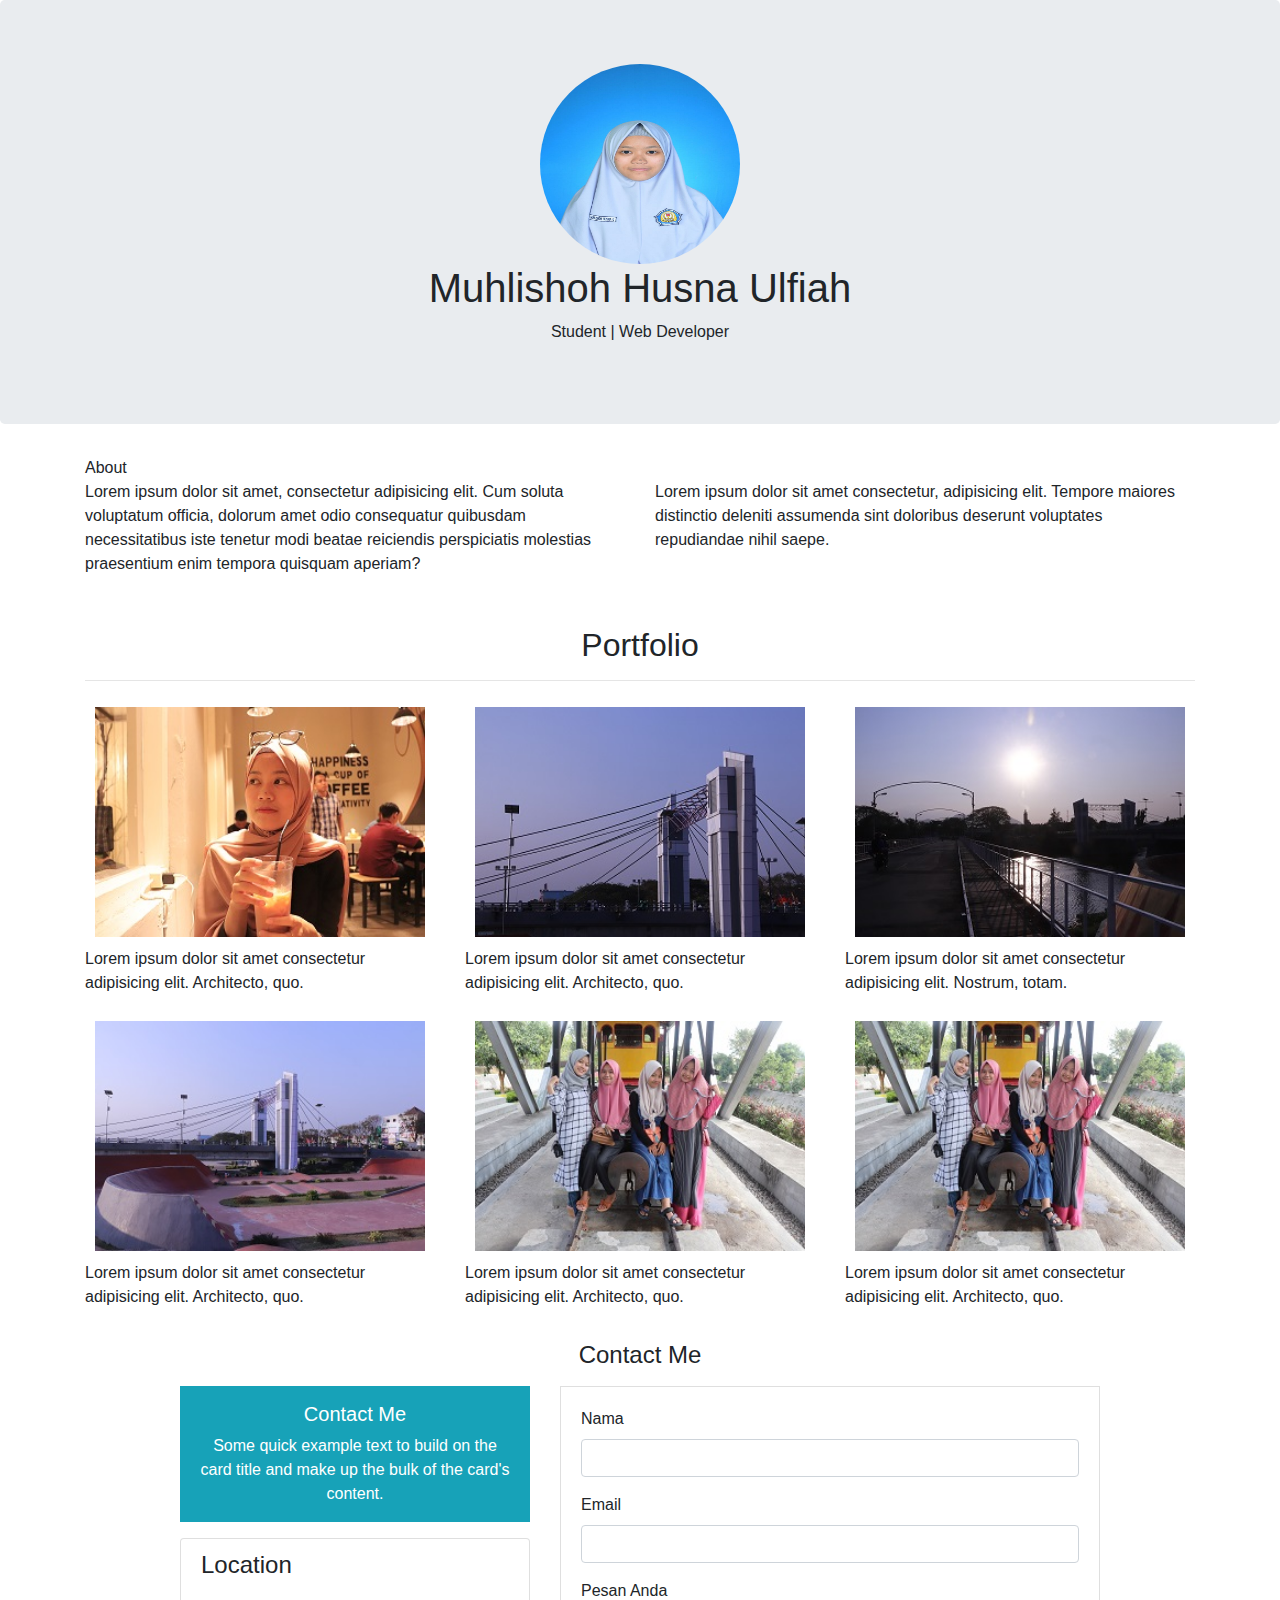
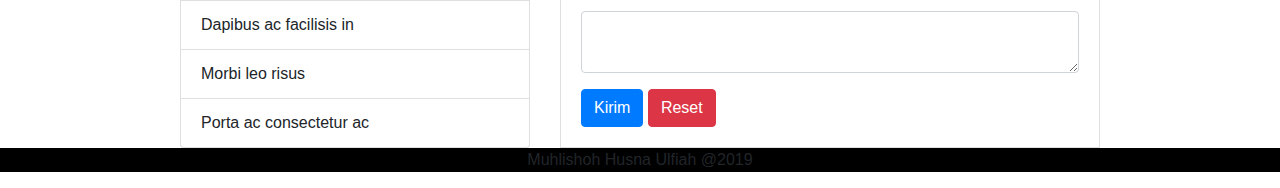
<file: index.html>
<!doctype html>
<html lang="en">
  <head>
    <!-- Required meta tags -->
    <meta charset="utf-8">
    <meta name="viewport" content="width=device-width, initial-scale=1, shrink-to-fit=no">

    <!-- Bootstrap CSS -->
    <link rel="stylesheet" href="css/bootstrap.min.css" >
    <link rel="stylesheet" href="style.css">
    <title>Hello, world!</title>
  </head>
  <body>
  
    <!-- jumbotron -->
    <div class="jumbotron text-center">
        <img src="img/profil.jpg" class="rounded-circle" weight=150 height="150">
        <h1>Muhlishoh Husna Ulfiah</h1>
        <p> Student | Web Developer </p>
      </div>
    <!-- akhir jumbotron -->

    <!-- awal about -->

    <section class="about" id="about">
      <div class="container"> 
          <div class="row"> 
            <div class="col-sm-12"> About
             </div>
          </div> 
          <div class="row">
                <div class="col-lg-6">
                Lorem ipsum dolor sit amet, consectetur adipisicing elit. Cum soluta voluptatum officia, 
                dolorum amet odio consequatur quibusdam necessitatibus iste tenetur 
                modi beatae reiciendis perspiciatis molestias praesentium enim tempora quisquam aperiam?
          </div>
          <div class="col-lg-6">
            Lorem ipsum dolor sit amet consectetur, adipisicing elit. Tempore maiores distinctio 
            deleniti assumenda sint doloribus deserunt voluptates repudiandae nihil saepe.
        </div>
        </div>
  </section>
  <!-- Portfolio -->
    <section class="portfolio" id="portfolio">
        <div class="container">
            <div class="row">
                <div class="col-sm-12 text-center">
                    <h2>Portfolio</h2>
                    <hr>

                </div>
            </div>
            <div class="row">
                <div class="col-sm-4">
                    <a href="" class="thumbnail">
                        <img src="img/aku.JPG" alt="">
                    </a>
                    <P>Lorem ipsum dolor sit amet consectetur adipisicing elit. Architecto, quo.</P>
                </div>
                <div class="col-sm-4">
                    <a href="" class="thumbnail">
                        <img src="img/gantung.JPG" alt="">
                    </a>
                    <P>Lorem ipsum dolor sit amet consectetur adipisicing elit. Architecto, quo.</P>
                </div>
                <div class="col-sm-4">
                    <a href="" class="thumbnail">
                        <img src="img/jembatan.JPG" alt="">
                    </a>
                    <p>Lorem ipsum dolor sit amet consectetur adipisicing elit. Nostrum, totam.</p>
                </div>
                <div class="col-sm-4">
                    <a href="" class="thumbnail">
                        <img src="img/bermain.JPG" alt="">
                    </a>
                    <P>Lorem ipsum dolor sit amet consectetur adipisicing elit. Architecto, quo.</P>
                </div>
                <div class="col-sm-4">
                    <a href="" class="thumbnail">
                        <img src="img/teman.JPG" alt="">
                    </a>
                    <P>Lorem ipsum dolor sit amet consectetur adipisicing elit. Architecto, quo.</P>
                </div>
                <div class="col-sm-4">
                    <a href="" class="thumbnail">
                        <img src="img/teman.JPG" alt="">
                    </a>
                    <P>Lorem ipsum dolor sit amet consectetur adipisicing elit. Architecto, quo.</P>
                </div>
            </div>
        </div>
    </section>
    <!-- End Portofolio -->

    <!-- awal kontak -->
    <section id="contact" class="mt-3">
      <div class="text-center mb-3"><h4>Contact Me</h4></div>
      <div class="container">
          <div class="row justify-content-center">
              <div class="col-md-4">
                <div class="p-3 bg-info text-center text-white">
                  <h5>Contact Me</h5>
                    Some quick example text to build on the card title and make up the bulk of the card's content.
                </div>
                <ul class="list-group mt-3">
                    <li class="list-group-item"><h4>Location</h4></li>
                    <li class="list-group-item">Dapibus ac facilisis in</li>
                    <li class="list-group-item">Morbi leo risus</li>
                    <li class="list-group-item">Porta ac consectetur ac</li>
                </ul>
              </div>
              <div class="col-md-6">
                <div class="card card-body rounded-0">
                    <form action="">
                        <div class="form-group">
                            <label>Nama</label>
                            <input type="text" class="form-control">
                          </div>
                        <div class="form-group">
                          <label>Email</label>
                          <input type="email" class="form-control">
                        </div>
                        <div class="form-group">
                            <label>Pesan Anda</label>
                            <textarea class="form-control"></textarea>
                        </div>
                        <input type="submit" class="btn btn-primary" value="Kirim">
                        <input type="reset" class="btn btn-danger" value="Reset">
                      </form>
                </div>
              </div>
            </div>
      </div>
    </section>
    <div id="footer">
      <p> Muhlishoh Husna Ulfiah @2019 </p>
    </div>
    <!-- akhir kontak -->

    <!-- akhir about -->
  
    <!-- Optional JavaScript -->
    <!-- jQuery first, then Popper.js, then Bootstrap JS -->
    <!-- <script src="https://code.jquery.com/jquery-3.3.1.slim.min.js" 
        integrity="sha384-q8i/X+965DzO0rT7abK41JStQIAqVgRVzpbzo5smXKp4YfRvH+8abtTE1Pi6jizo" crossorigin="anonymous"></script>
    <script src="https://cdnjs.cloudflare.com/ajax/libs/popper.js/1.14.7/umd/popper.min.js" integrity="sha384-UO2eT0CpHqdSJQ6hJty5KVphtPhzWj9WO1clHTMGa3JDZwrnQq4sF86dIHNDz0W1" crossorigin="anonymous"></script> -->
 
    <script src="js/bootstrap.min.js" ></script>
  </body>
</html>
</file>
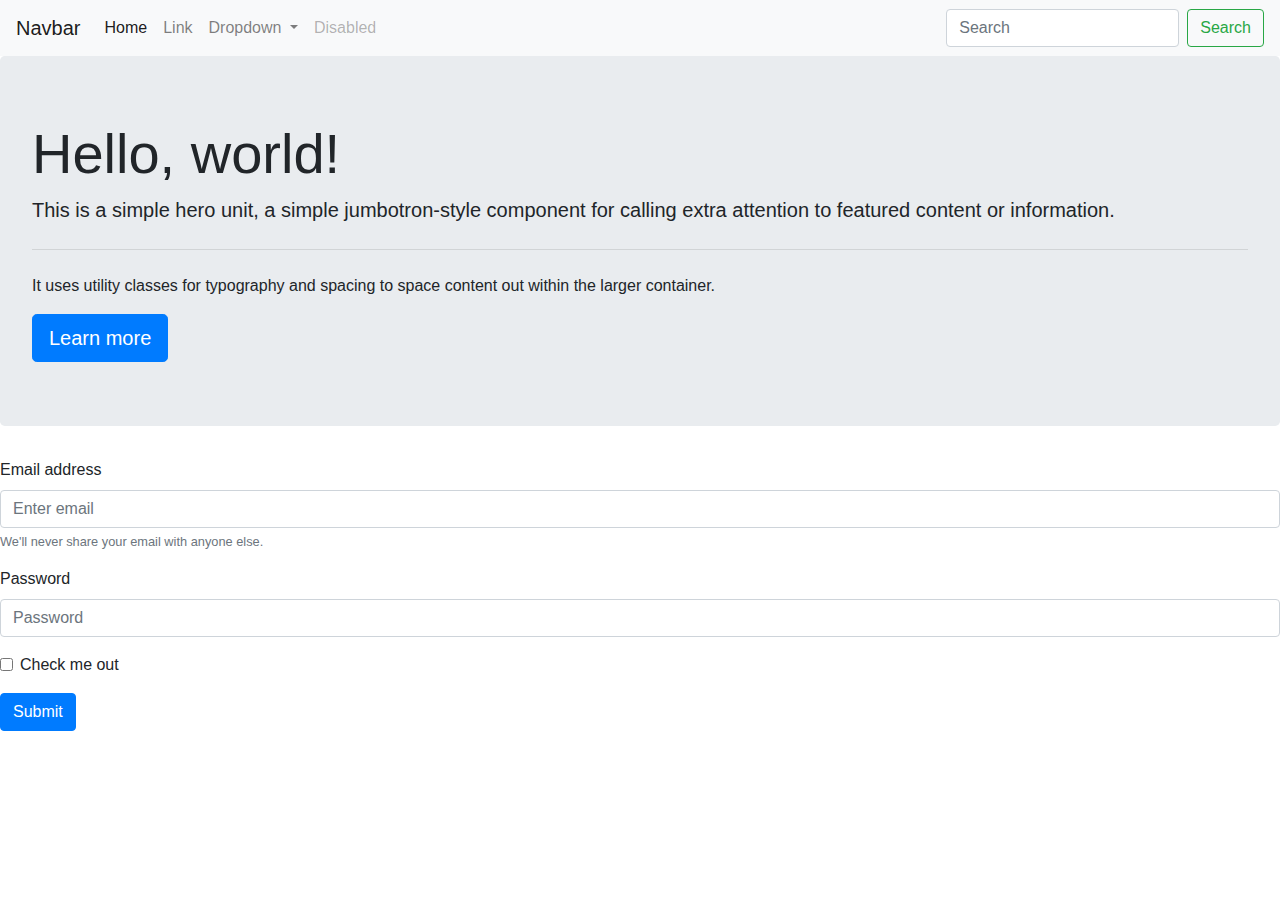
<file: belajar.html>
<!doctype html>
<html lang="en">
  <head>
    <!-- Required meta tags -->
    <meta charset="utf-8">
    <meta name="viewport" content="width=device-width, initial-scale=1, shrink-to-fit=no">

    <!-- Bootstrap CSS -->
    <link rel="stylesheet" href="css/bootstrap.min.css" integrity="sha384-ggOyR0iXCbMQv3Xipma34MD+dH/1fQ784/j6cY/iJTQUOhcWr7x9JvoRxT2MZw1T" crossorigin="anonymous">

    <title>Hello, world!</title>
  </head>
  <body>
    <!-- navbar -->
    <nav class="navbar navbar-expand-lg navbar-light bg-light">
            <a class="navbar-brand" href="#">Navbar</a>
            <button class="navbar-toggler" type="button" data-toggle="collapse" 
            data-target="#navbarSupportedContent" aria-controls="navbarSupportedContent" 
            aria-expanded="false" aria-label="Toggle navigation">
              <span class="navbar-toggler-icon"></span>
            </button>
          
            <div class="collapse navbar-collapse" id="navbarSupportedContent">
              <ul class="navbar-nav mr-auto">
                <li class="nav-item active">
                  <a class="nav-link" href="#">Home <span class="sr-only">(current)</span></a>
                </li>
                <li class="nav-item">
                  <a class="nav-link" href="#">Link</a>
                </li>
                <li class="nav-item dropdown">
                  <a class="nav-link dropdown-toggle" href="#" id="navbarDropdown" role="button" 
                  data-toggle="dropdown" aria-haspopup="true" aria-expanded="false">
                    Dropdown
                  </a>
                  <div class="dropdown-menu" aria-labelledby="navbarDropdown">
                    <a class="dropdown-item" href="#">Action</a>
                    <a class="dropdown-item" href="#">Another action</a>
                    <div class="dropdown-divider"></div>
                    <a class="dropdown-item" href="#">Something else here</a>
                  </div>
                </li>
                <li class="nav-item">
                  <a class="nav-link disabled" href="#" tabindex="-1" aria-disabled="true">Disabled</a>
                </li>
              </ul>
              <form class="form-inline my-2 my-lg-0">
                <input class="form-control mr-sm-2" type="search" placeholder="Search" aria-label="Search">
                <button class="btn btn-outline-success my-2 my-sm-0" type="submit">Search</button>
              </form>
            </div>
          </nav>
    <!-- akhir navbar -->
    <!-- jumbotron -->
    <div class="jumbotron">
        <h1 class="display-4">Hello, world!</h1>
        <p class="lead">This is a simple hero unit, a simple jumbotron-style component for calling 
            extra attention to featured content or information.</p>
        <hr class="my-4">
        <p>It uses utility classes for typography and spacing to space content out within the larger container.</p>
        <a class="btn btn-primary btn-lg" href="#" role="button">Learn more</a>
      </div>
    <!-- akhir jumbotron -->

    <!-- awal form -->
    <form>
        <div class="form-group">
          <label for="exampleInputEmail1">Email address</label>
          <input type="email" class="form-control" id="exampleInputEmail1" aria-describedby="emailHelp" placeholder="Enter email">
          <small id="emailHelp" class="form-text text-muted">We'll never share your email with anyone else.</small>
        </div>
        <div class="form-group">
          <label for="exampleInputPassword1">Password</label>
          <input type="password" class="form-control" id="exampleInputPassword1" placeholder="Password">
        </div>
        <div class="form-group form-check">
          <input type="checkbox" class="form-check-input" id="exampleCheck1">
          <label class="form-check-label" for="exampleCheck1">Check me out</label>
        </div>
        <button type="submit" class="btn btn-primary">Submit</button>
      </form>
    <!-- akhir form -->
    <!-- Optional JavaScript -->
    <!-- jQuery first, then Popper.js, then Bootstrap JS -->
    <!-- <script src="https://code.jquery.com/jquery-3.3.1.slim.min.js" 
        integrity="sha384-q8i/X+965DzO0rT7abK41JStQIAqVgRVzpbzo5smXKp4YfRvH+8abtTE1Pi6jizo" crossorigin="anonymous"></script>
    <script src="https://cdnjs.cloudflare.com/ajax/libs/popper.js/1.14.7/umd/popper.min.js" integrity="sha384-UO2eT0CpHqdSJQ6hJty5KVphtPhzWj9WO1clHTMGa3JDZwrnQq4sF86dIHNDz0W1" crossorigin="anonymous"></script> -->
 
    <script src="js/bootstrap.min.js" ></script>
  </body>
</html>
</file>
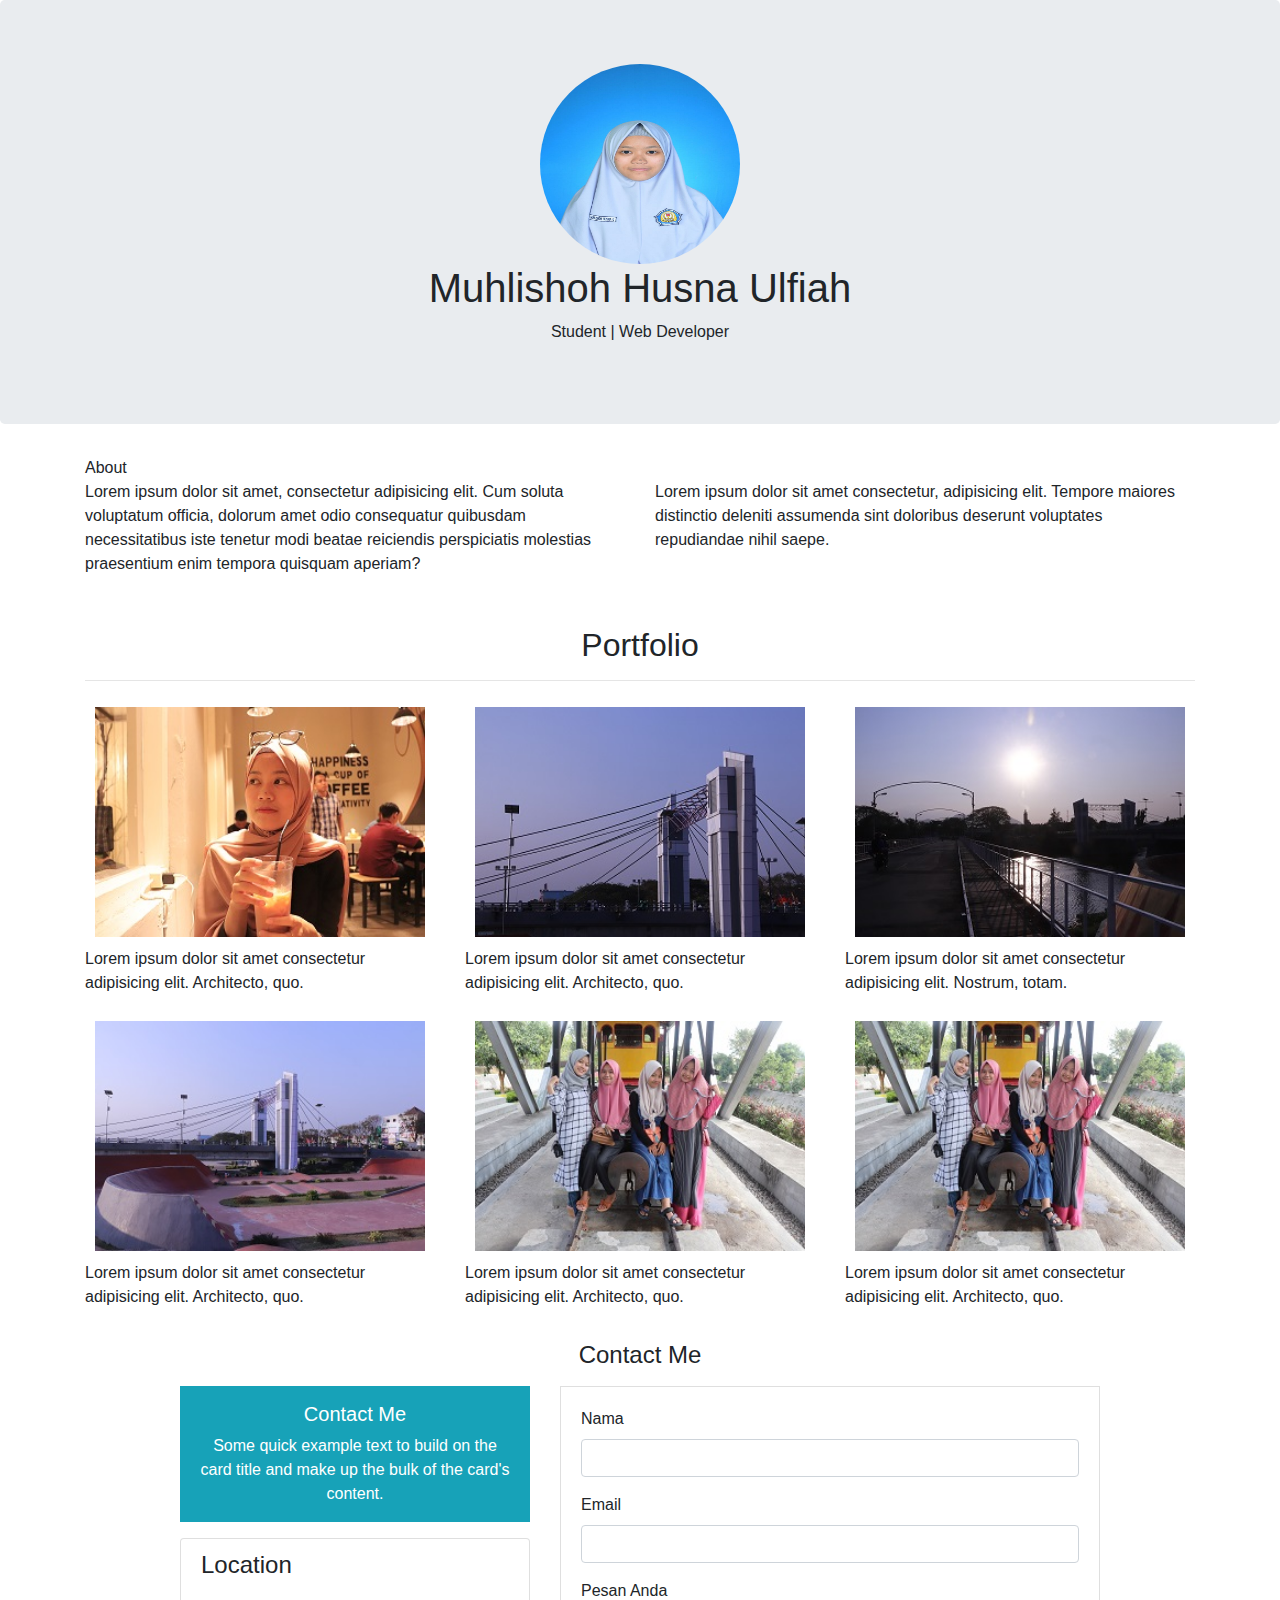
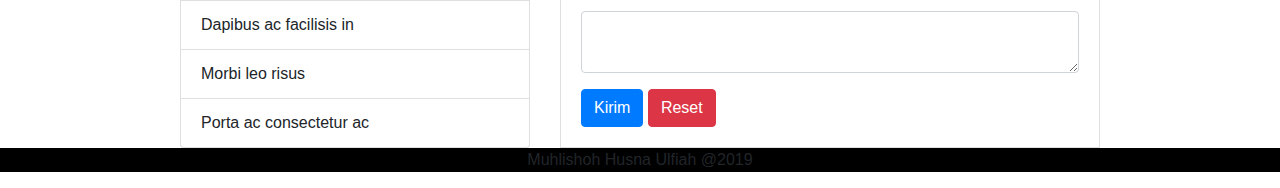
<file: indek.html>
<!doctype html>
<html lang="en">
  <head>
    <!-- Required meta tags -->
    <meta charset="utf-8">
    <meta name="viewport" content="width=device-width, initial-scale=1, shrink-to-fit=no">

    <!-- Bootstrap CSS -->
    <link rel="stylesheet" href="css/bootstrap.min.css" >
    <link rel="stylesheet" href="style.css">
    <title>Hello, world!</title>
  </head>
  <body>
  
    <!-- jumbotron -->
    <div class="jumbotron text-center">
        <img src="img/profil.jpg" class="rounded-circle" weight=150 height="150">
        <h1>Muhlishoh Husna Ulfiah</h1>
        <p> Student | Web Developer </p>
      </div>
    <!-- akhir jumbotron -->

    <!-- awal about -->

    <section class="about" id="about">
      <div class="container"> 
          <div class="row"> 
            <div class="col-sm-12"> About
             </div>
          </div> 
          <div class="row">
                <div class="col-lg-6">
                Lorem ipsum dolor sit amet, consectetur adipisicing elit. Cum soluta voluptatum officia, 
                dolorum amet odio consequatur quibusdam necessitatibus iste tenetur 
                modi beatae reiciendis perspiciatis molestias praesentium enim tempora quisquam aperiam?
          </div>
          <div class="col-lg-6">
            Lorem ipsum dolor sit amet consectetur, adipisicing elit. Tempore maiores distinctio 
            deleniti assumenda sint doloribus deserunt voluptates repudiandae nihil saepe.
        </div>
        </div>
  </section>
  <!-- Portfolio -->
    <section class="portfolio" id="portfolio">
        <div class="container">
            <div class="row">
                <div class="col-sm-12 text-center">
                    <h2>Portfolio</h2>
                    <hr>

                </div>
            </div>
            <div class="row">
                <div class="col-sm-4">
                    <a href="" class="thumbnail">
                        <img src="img/aku.JPG" alt="">
                    </a>
                    <P>Lorem ipsum dolor sit amet consectetur adipisicing elit. Architecto, quo.</P>
                </div>
                <div class="col-sm-4">
                    <a href="" class="thumbnail">
                        <img src="img/gantung.JPG" alt="">
                    </a>
                    <P>Lorem ipsum dolor sit amet consectetur adipisicing elit. Architecto, quo.</P>
                </div>
                <div class="col-sm-4">
                    <a href="" class="thumbnail">
                        <img src="img/jembatan.JPG" alt="">
                    </a>
                    <p>Lorem ipsum dolor sit amet consectetur adipisicing elit. Nostrum, totam.</p>
                </div>
                <div class="col-sm-4">
                    <a href="" class="thumbnail">
                        <img src="img/bermain.JPG" alt="">
                    </a>
                    <P>Lorem ipsum dolor sit amet consectetur adipisicing elit. Architecto, quo.</P>
                </div>
                <div class="col-sm-4">
                    <a href="" class="thumbnail">
                        <img src="img/teman.JPG" alt="">
                    </a>
                    <P>Lorem ipsum dolor sit amet consectetur adipisicing elit. Architecto, quo.</P>
                </div>
                <div class="col-sm-4">
                    <a href="" class="thumbnail">
                        <img src="img/teman.JPG" alt="">
                    </a>
                    <P>Lorem ipsum dolor sit amet consectetur adipisicing elit. Architecto, quo.</P>
                </div>
            </div>
        </div>
    </section>
    <!-- End Portofolio -->

    <!-- awal kontak -->
    <section id="contact" class="mt-3">
      <div class="text-center mb-3"><h4>Contact Me</h4></div>
      <div class="container">
          <div class="row justify-content-center">
              <div class="col-md-4">
                <div class="p-3 bg-info text-center text-white">
                  <h5>Contact Me</h5>
                    Some quick example text to build on the card title and make up the bulk of the card's content.
                </div>
                <ul class="list-group mt-3">
                    <li class="list-group-item"><h4>Location</h4></li>
                    <li class="list-group-item">Dapibus ac facilisis in</li>
                    <li class="list-group-item">Morbi leo risus</li>
                    <li class="list-group-item">Porta ac consectetur ac</li>
                </ul>
              </div>
              <div class="col-md-6">
                <div class="card card-body rounded-0">
                    <form action="">
                        <div class="form-group">
                            <label>Nama</label>
                            <input type="text" class="form-control">
                          </div>
                        <div class="form-group">
                          <label>Email</label>
                          <input type="email" class="form-control">
                        </div>
                        <div class="form-group">
                            <label>Pesan Anda</label>
                            <textarea class="form-control"></textarea>
                        </div>
                        <input type="submit" class="btn btn-primary" value="Kirim">
                        <input type="reset" class="btn btn-danger" value="Reset">
                      </form>
                </div>
              </div>
            </div>
      </div>
    </section>
    <div id="footer">
      <p> Muhlishoh Husna Ulfiah @2019 </p>
    </div>
    <!-- akhir kontak -->

    <!-- akhir about -->
  
    <!-- Optional JavaScript -->
    <!-- jQuery first, then Popper.js, then Bootstrap JS -->
    <!-- <script src="https://code.jquery.com/jquery-3.3.1.slim.min.js" 
        integrity="sha384-q8i/X+965DzO0rT7abK41JStQIAqVgRVzpbzo5smXKp4YfRvH+8abtTE1Pi6jizo" crossorigin="anonymous"></script>
    <script src="https://cdnjs.cloudflare.com/ajax/libs/popper.js/1.14.7/umd/popper.min.js" integrity="sha384-UO2eT0CpHqdSJQ6hJty5KVphtPhzWj9WO1clHTMGa3JDZwrnQq4sF86dIHNDz0W1" crossorigin="anonymous"></script> -->
 
    <script src="js/bootstrap.min.js" ></script>
  </body>
</html>
</file>
<file: style.css>
.jumbotron img {
    width : 200px;
    height: 200px;
}
.thumbnail img {
    width: 350px;
    padding: 10px;
    height: 250px;
}
#footer {
    text-decoration-color: antiquewhite;
    text-align: center;
    background-color: black;
}
.portfolio {
    margin-top: 50px;
}
.about {
    margin-bottom: 50px;
}
</file>
